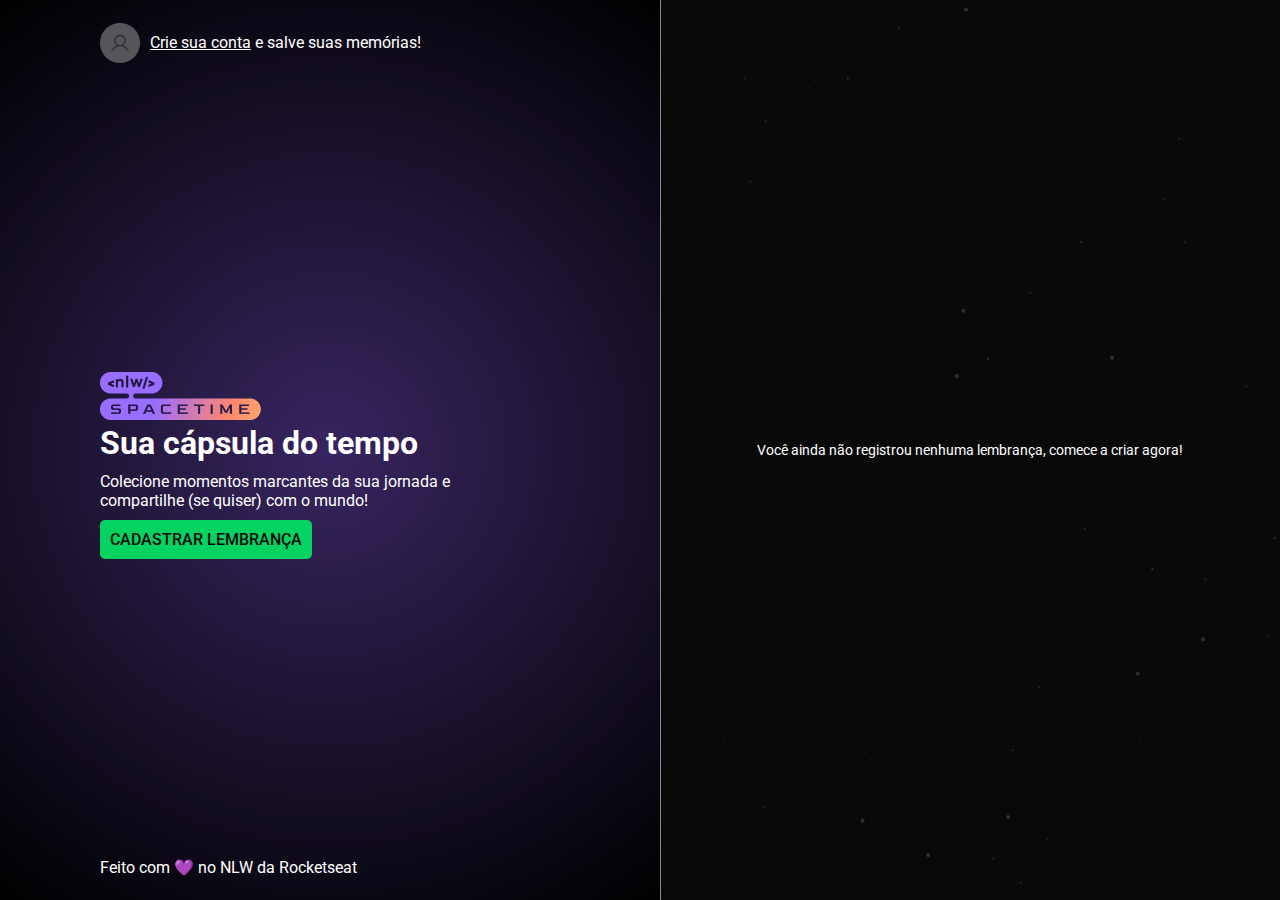
<file: index.html>
<!DOCTYPE html>
<html lang="en">
  <head>
    <meta charset="UTF-8" />
    <meta name="viewport" content="width=device-width, initial-scale=1.0" />
    <title>Space Time</title>
    <link rel="stylesheet" href="css/style.css" />
  </head>
  <body>
    <main class="container">
      <section class="container-01">
        <div class="box-01">
          <img src="imgs/Frame 6808.png" alt="" />
          <p><a href="">Crie sua conta</a> e salve suas memórias!</p>
        </div>
        <div class="box-02">
          <img src="imgs/logo.png" alt="" />
          <h1>Sua cápsula do tempo</h1>
          <p>
            Colecione momentos marcantes da sua jornada e compartilhe (se
            quiser) com o mundo!
          </p>
          <a href="#">CADASTRAR LEMBRANÇA</a>
        </div>
        <div class="box-03">
          <p>Feito com 💜 no NLW da Rocketseat</p>
        </div>
      </section>
      <section class="container-02">
        <p>Você ainda não registrou nenhuma lembrança, comece a criar agora!</p>
      </section>
    </main>
  </body>
</html>
</file>
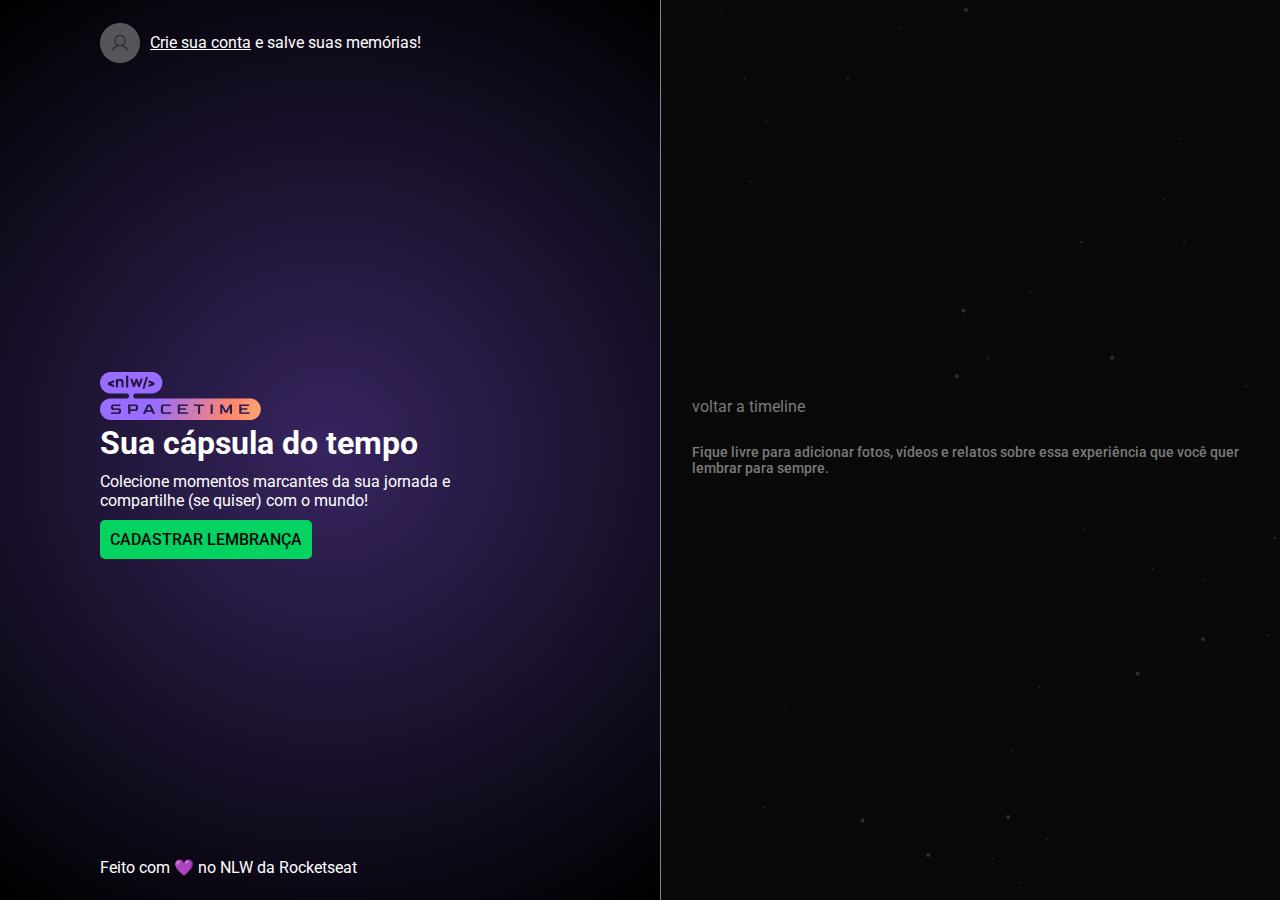
<file: create.html>
<!DOCTYPE html>
<html lang="en">
  <head>
    <meta charset="UTF-8" />
    <meta name="viewport" content="width=device-width, initial-scale=1.0" />
    <title>Space Time</title>
    <link rel="stylesheet" href="css/style.css" />
  </head>
  <body>
    <main class="container">
      <section class="container-01">
        <div class="box-01">
          <img src="imgs/Frame 6808.png" alt="" />
          <p><a href="">Crie sua conta</a> e salve suas memórias!</p>
        </div>
        <div class="box-02">
          <img src="imgs/logo.png" alt="" />
          <h1>Sua cápsula do tempo</h1>
          <p>
            Colecione momentos marcantes da sua jornada e compartilhe (se
            quiser) com o mundo!
          </p>
          <a href="#">CADASTRAR LEMBRANÇA</a>
        </div>
        <div class="box-03">
          <p>Feito com 💜 no NLW da Rocketseat</p>
        </div>
      </section>
      <section class="container-02">
        <div class="container-02-box">
          <a href=""> voltar a timeline</a>
          <p class="bold">
            Fique livre para adicionar fotos, vídeos e relatos sobre essa
            experiência que você quer lembrar para sempre.
          </p>
        </div>
      </section>
    </main>
  </body>
</html>
</file>
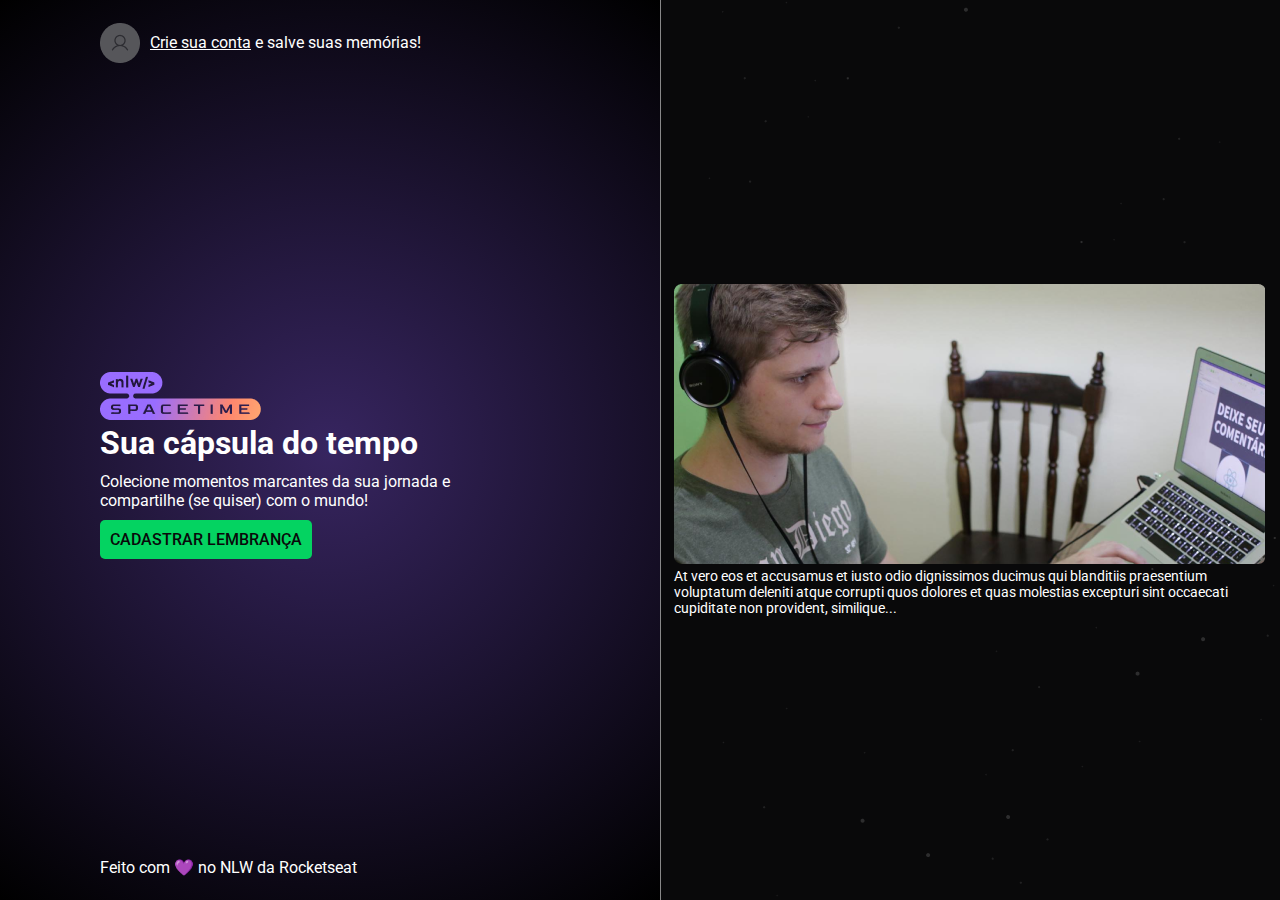
<file: memories.html>
<!DOCTYPE html>
<html lang="en">
  <head>
    <meta charset="UTF-8" />
    <meta name="viewport" content="width=device-width, initial-scale=1.0" />
    <title>Space Time</title>
    <link rel="stylesheet" href="css/style.css" />
  </head>
  <body>
    <main class="container">
      <section class="container-01">
        <div class="box-01">
          <img src="imgs/Frame 6808.png" alt="" />
          <p><a href="">Crie sua conta</a> e salve suas memórias!</p>
        </div>
        <div class="box-02">
          <img src="imgs/logo.png" alt="" />
          <h1>Sua cápsula do tempo</h1>
          <p>
            Colecione momentos marcantes da sua jornada e compartilhe (se
            quiser) com o mundo!
          </p>
          <a href="#">CADASTRAR LEMBRANÇA</a>
        </div>
        <div class="box-03">
          <p>Feito com 💜 no NLW da Rocketseat</p>
        </div>
      </section>
      <section class="container-02">
        <div class="container-02-box">
          <img src="imgs/img-01.png" alt="" />
          <p>
            At vero eos et accusamus et iusto odio dignissimos ducimus qui
            blanditiis praesentium voluptatum deleniti atque corrupti quos
            dolores et quas molestias excepturi sint occaecati cupiditate non
            provident, similique...
          </p>
        </div>
      </section>
    </main>
  </body>
</html>
</file>
<file: css/style.css>
@import url("https://fonts.googleapis.com/css2?family=Roboto:wght@400;500;700;900&display=swap");

* {
  margin: 0;
  padding: 0;
  box-sizing: border-box;
}

body {
  font-family: "Roboto", sans-serif;
  color: #fff;
}

.container {
  width: 100%;
  height: 100vh;
  display: flex;
  align-items: center;
  justify-content: center;
}

.container-01 {
  width: 90%;
  height: 100vh;
  background: radial-gradient(
    circle,
    rgba(55, 37, 96, 1) 0%,
    rgba(0, 0, 0, 1) 100%
  );

  display: flex;
  flex-direction: column;
  align-items: start;
  justify-content: space-between;
  border-right: 1px solid #888888;
  padding: 0 100px;
}
.box-01 {
  display: flex;
  align-items: center;
  gap: 10px;
  margin: 5% 0;
}
.box-01 a {
  color: #fff;
}

.box-02 {
  width: 100%;
  height: auto;
}

.box-02 p {
  font-size: 16px;
  font-weight: 400;
  width: 80%;
  height: auto;
  margin: 10px 0 20px 0;
}
.box-02 a {
  background-color: #04d361;
  text-decoration: none;
  font-weight: 500;
  color: #09090a;
  padding: 10px;
  border-radius: 5px;
  opacity: 1;
  transition: 0.6s;
}

.box-02 a:hover {
  background-color: transparent;
  border: 1px solid #ffffff;
  color: #fff;
}

.box-03 {
  margin: 5% 0;
}

.container-02 {
  width: 100%;
  height: 100vh;
  background-image: url("../imgs/background.png");
  background-color: #09090a;
  display: flex;
  flex-direction: column;
  align-items: center;
  justify-content: center;
}

.container-02 p {
  font-size: 14px;
}

.bold {
  font-weight: 500;
  color: #7a7a7a;
  margin: 5% 0;
}

.container-02-box {
  margin: 5%;
}

.container-02-box a {
  text-decoration: none;
  color: #7a7a7a;
}
</file>
